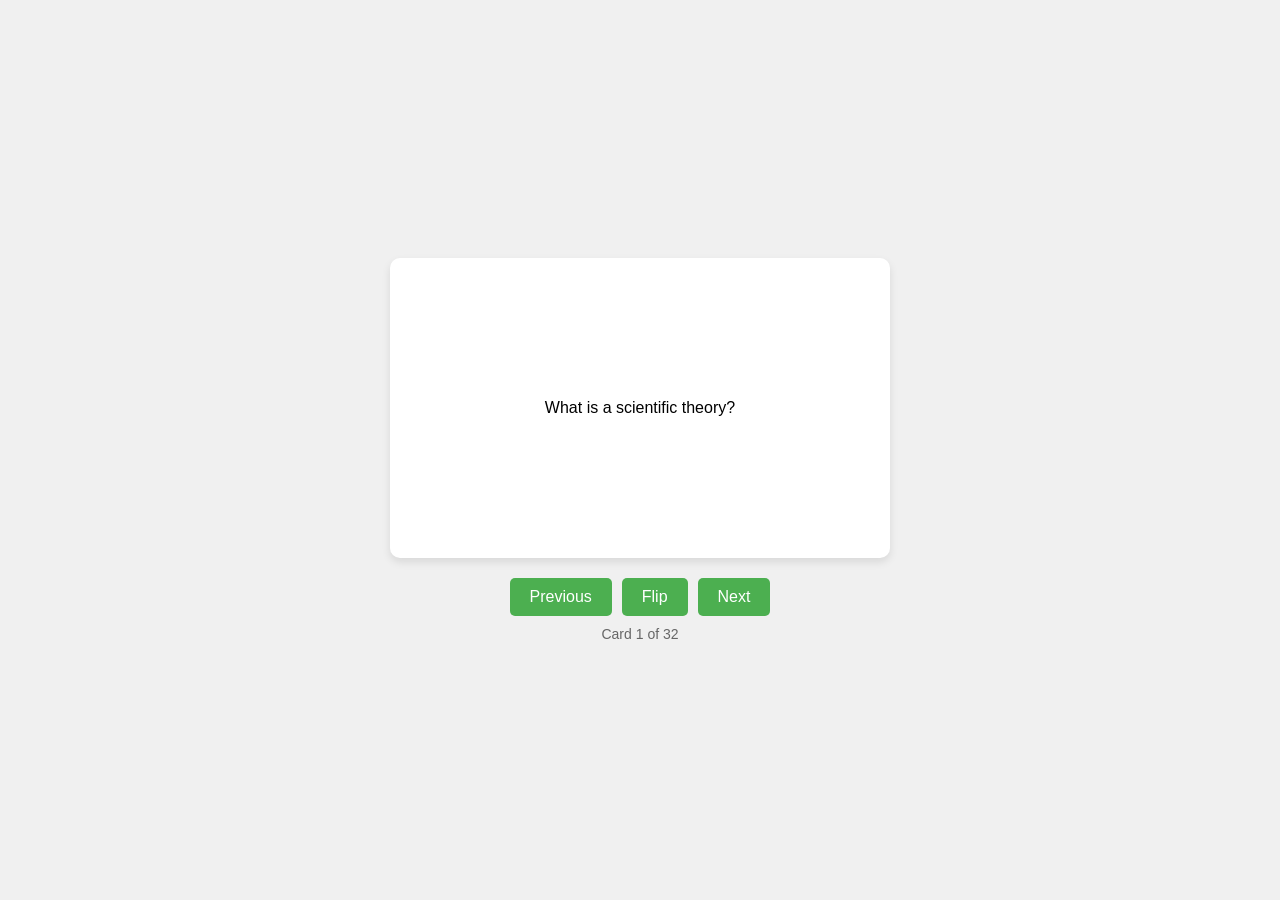
<file: index.html>
<!DOCTYPE html>
<html lang="en">
<head>
    <meta charset="UTF-8">
    <title>Flashcard System</title>
    <style>
        body {
            display: flex;
            flex-direction: column;
            align-items: center;
            justify-content: center;
            min-height: 100vh;
            margin: 0;
            font-family: Arial, sans-serif;
            background-color: #f0f0f0;
        }

        .flashcard-container {
            width: 500px;
            height: 300px;
            perspective: 1000px;
            margin-bottom: 20px;
        }

        .flashcard {
            position: relative;
            width: 100%;
            height: 100%;
            transform-style: preserve-3d;
            transition: transform 0.6s;
            cursor: pointer;
        }

        .flashcard.flipped {
            transform: rotateY(180deg);
        }

        .card-face {
            position: absolute;
            width: 100%;
            height: 100%;
            backface-visibility: hidden;
            display: flex;
            align-items: center;
            justify-content: center;
            padding: 20px;
            box-sizing: border-box;
            border-radius: 10px;
            box-shadow: 0 4px 8px rgba(0,0,0,0.1);
            text-align: center;
        }

        .question {
            background-color: #ffffff;
        }

        .answer {
            background-color: #e8f4f8;
            transform: rotateY(180deg);
        }

        .controls {
            display: flex;
            gap: 10px;
        }

        button {
            padding: 10px 20px;
            font-size: 16px;
            cursor: pointer;
            background-color: #4CAF50;
            color: white;
            border: none;
            border-radius: 5px;
            transition: background-color 0.3s;
        }

        button:hover {
            background-color: #45a049;
        }

        .counter {
            margin-top: 10px;
            font-size: 14px;
            color: #666;
        }
    </style>
</head>
<body>
    <div class="flashcard-container">
        <div class="flashcard" id="flashcard">
            <div class="card-face question" id="question"></div>
            <div class="card-face answer" id="answer"></div>
        </div>
    </div>
    <div class="controls">
        <button id="prevBtn">Previous</button>
        <button id="flipBtn">Flip</button>
        <button id="nextBtn">Next</button>
    </div>
    <div class="counter" id="counter"></div>

    <script>
        // Flashcard data
        const flashcardData = [
            // ... (rest of your JSON array)
  {
    "question": "What is a scientific theory?",
    "answer": "A scientific theory is the culmination of many scientific investigations drawing together all the current evidence concerning a substantial range of phenomena; thus, a scientific theory represents the most powerful explanation scientists have to offer."
  },
  {
    "question": "Do theories become laws, or do laws become theories?",
    "answer": "Theories do not become laws, nor do laws become theories; theories are well-supported explanations and laws are well-supported descriptions."
  },
  {
    "question": "What is the purpose of an experiment?",
    "answer": "To test a hypothesis."
  },
  {
    "question": "Is \"The keychain is yellow\" an inference or observation?",
    "answer": "Observation. It is a matter-of-fact statement that was made using one of the five senses."
  },
  {
    "question": "Is \"Hannah's favorite color is yellow because her keychain is yellow\" an inference or an observation?",
    "answer": "Inference. It is a conclusion drawn from an observation."
  },
  {
    "question": "What is the independent variable in Fredrick's rose experiment?",
    "answer": "The type of soil used."
  },
  {
    "question": "What is the dependent variable in Fredrick's rose experiment?",
    "answer": "The height of the plant and number of leaves."
  },
  {
    "question": "What is the control group in Fredrick's rose experiment?",
    "answer": "Soil from Frederick's rose garden."
  },
  {
    "question": "What is the purpose of using scientific models?",
    "answer": "Helps scientists visualize, represent, or explain natural phenomena."
  },
  {
    "question": "What are the eight characteristics of life?",
    "answer": "Cells are the basic unit of life, growth and development, genetic code, use and obtain energy, reproduction, response to stimuli, homeostasis, and adaptation through evolution."
  },
  {
    "question": "Are viruses living or non-living?",
    "answer": "Non-living. They cannot reproduce on their own, need a host to obtain energy, and have no cells."
  },
  {
    "question": "What is primary succession?",
    "answer": "Landscape develops on bare rock (no pre-existing soil)."
  },
  {
    "question": "What is secondary succession?",
    "answer": "Landscape develops on no pre-existing soil after a disturbance."
  },
  {
    "question": "What is the 10% rule?",
    "answer": "Only 10% of energy moves up to the next trophic level."
  },
  {
    "question": "What does it mean when water molecules are described as \"polar\"?",
    "answer": "Have opposite charges in two different regions of the molecule."
  },
  {
    "question": "What kind of chemical bonds are inside a molecule of water?",
    "answer": "Covalent bonds."
  },
  {
    "question": "What kind of chemical bonds link molecules of water to other molecules of water?",
    "answer": "Hydrogen bonds."
  },
  {
    "question": "What type of instrument do scientists use to study cells?",
    "answer": "Microscopes."
  },
  {
    "question": "Are animal and plant cells eukaryotic or prokaryotic?",
    "answer": "Eukaryotic."
  },
  {
    "question": "What happens to the movement of molecules when the concentration of molecules inside and outside a membrane is the same?",
    "answer": "Water moves into and out of the cell at an equal rate. There is no longer any NET movement of water in one direction, water moves towards both directions equally."
  },
  {
    "question": "What happens to an animal cell (such as a red blood cell) when it is in a hypotonic solution?",
    "answer": "Water moves into the cell, which swells and bursts."
  },
  {
    "question": "What organelle does the aerobic portion of cellular respiration occur in?",
    "answer": "The mitochondria."
  },
  {
    "question": "What organelle does photosynthesis occur in?",
    "answer": "Chloroplasts."
  },
  {
    "question": "What is the difference between ATP and ADP molecules?",
    "answer": "ATP has three phosphate groups and is higher energy than an ADP molecule. ADP has two phosphates and is lower energy than an ATP molecule."
  },
  {
    "question": "List the steps of cellular respiration in order.",
    "answer": "Glycolysis ---> Krebs cycle ---> Electron transport chain"
  },
  {
    "question": "How many ATP molecules are produced from 1 molecule of glucose during cellular respiration?",
    "answer": "38 ATP molecules."
  },
  {
    "question": "Does cellular respiration occur in all cells?",
    "answer": "Yes, even bacteria (they just do not use a mitochondria)."
  },
  {
    "question": "What happens when chlorophyll is struck by sunlight?",
    "answer": "The electrons in the chlorophyll become energized and absorb the sunlight."
  },
  {
    "question": "How are photosynthesis and cellular respiration connected?",
    "answer": "The formulas for the reactions are inverse. The reactants for photosynthesis are the products for cellular respiration, and vice versa."
  },
  {
    "question": "Which steps of cellular respiration are aerobic, and which are anaerobic?",
    "answer": "Glycolysis is anaerobic. Krebs cycle and ETC are aerobic. Fermentation is anaerobic."
  },
  {
    "question": "What is an autotroph?",
    "answer": "Organisms such as plants that make their food through processes such as photosynthesis."
  },
  {
    "question": "What is a heterotroph?",
    "answer": "Organisms such as humans that must consume other organisms as food."
  }
        ];

        // DOM elements
        const flashcard = document.getElementById('flashcard');
        const questionElement = document.getElementById('question');
        const answerElement = document.getElementById('answer');
        const prevBtn = document.getElementById('prevBtn');
        const nextBtn = document.getElementById('nextBtn');
        const flipBtn = document.getElementById('flipBtn');
        const counterElement = document.getElementById('counter');

        // State
        let currentCardIndex = 0;
        let isFlipped = false;

        // Functions
        function updateCard() {
            const currentCard = flashcardData[currentCardIndex];
            questionElement.textContent = currentCard.question;
            answerElement.textContent = currentCard.answer;
            counterElement.textContent = `Card ${currentCardIndex + 1} of ${flashcardData.length}`;
        }

        function flipCard() {
            isFlipped = !isFlipped;
            flashcard.classList.toggle('flipped');
        }

        function nextCard() {
            if (currentCardIndex < flashcardData.length - 1) {
                currentCardIndex++;
                if (isFlipped) {
                    flipCard();
                }
                updateCard();
            }
        }

        function prevCard() {
            if (currentCardIndex > 0) {
                currentCardIndex--;
                if (isFlipped) {
                    flipCard();
                }
                updateCard();
            }
        }

        // Event listeners
        flashcard.addEventListener('click', flipCard);
        flipBtn.addEventListener('click', flipCard);
        nextBtn.addEventListener('click', nextCard);
        prevBtn.addEventListener('click', prevCard);

        // Keyboard navigation
        document.addEventListener('keydown', (e) => {
            if (e.key === 'ArrowRight') nextCard();
            if (e.key === 'ArrowLeft') prevCard();
            if (e.key === ' ') flipCard();
        });

        // Initialize
        updateCard();
    </script>
</body>
</html>
</file>
